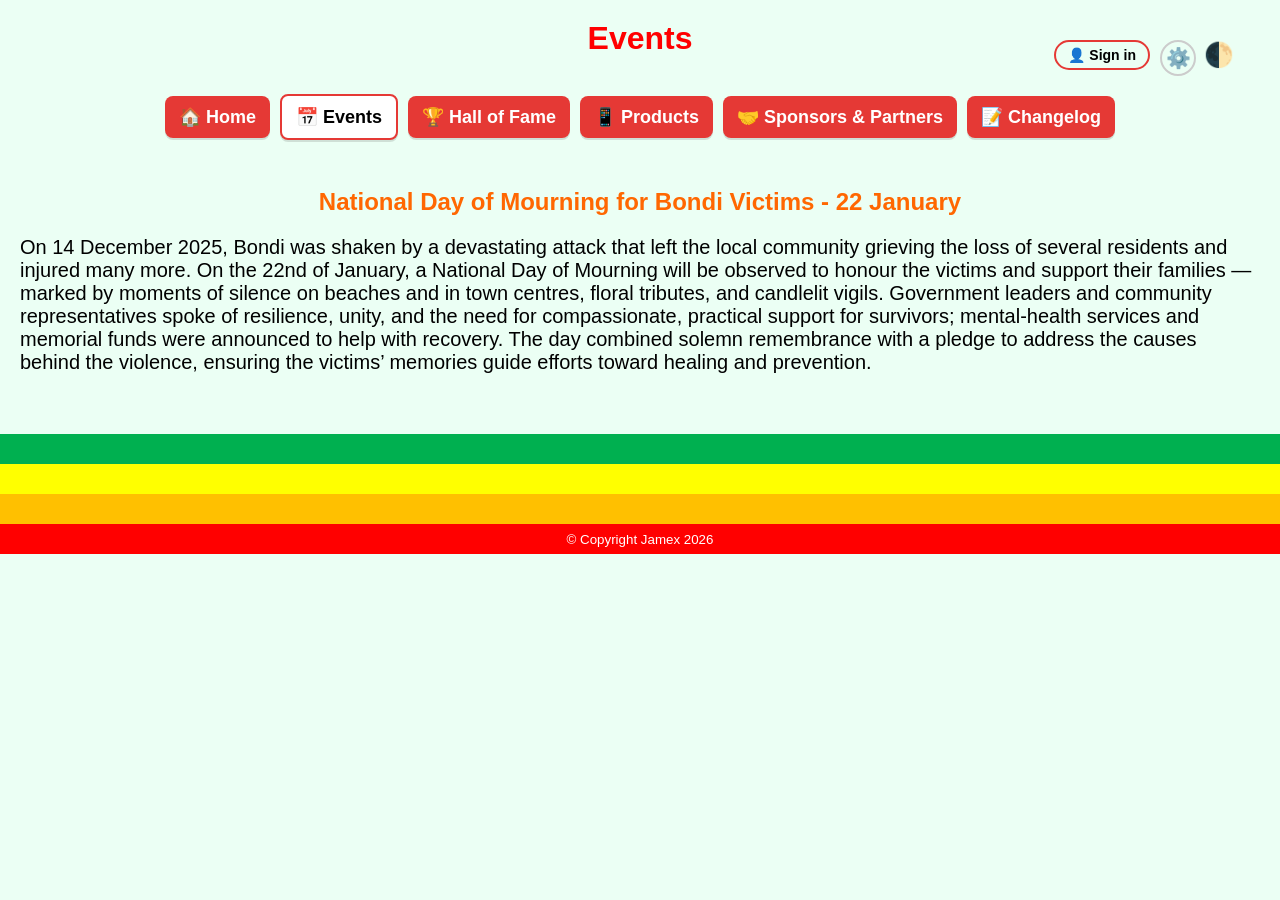
<file: Events.html>
<html>
<head>
    <link rel="stylesheet" href="style.css">
    <link rel="icon" type="image/png" href="assets/favicon.png?">
    <title> Events - Jamex </title>
</head>
<body>
        <header> <h1> Events </h1>
            <button id="theme-toggle" aria-label="Toggle dark mode">🌙</button>
        </header>
    <nav class="navbar">
        <ul>
            <li><a href="index.html">🏠 Home</a></li>
            <li><a href="Events.html">📅 Events</a></li>
            <li><a href="Hall_of_Fame.html">🏆 Hall of Fame</a></li>
            <li><a href="Apps_and_Other_Products.html">📱 Products</a></li>
            <li><a href="Sponsors_and_Partners.html">🤝 Sponsors & Partners</a></li>
            <li><a href="Changelog.html">📝 Changelog</a></li>
        </ul>
    </nav>
        <section> <h2> National Day of Mourning for Bondi Victims - 22 January</h2>
             <p> On 14 December 2025, Bondi was shaken by a devastating attack that left the local community grieving the loss of several residents and injured many more. On the 22nd of January, a National Day of Mourning will be observed to honour the victims and support their families — marked by moments of silence on beaches and in town centres, floral tributes, and candlelit vigils. Government leaders and community representatives spoke of resilience, unity, and the need for compassionate, practical support for survivors; mental‑health services and memorial funds were announced to help with recovery. The day combined solemn remembrance with a pledge to address the causes behind the violence, ensuring the victims’ memories guide efforts toward healing and prevention. </p>
        </section>
     <footer> <small> © Copyright Jamex 2026 </small> </footer>
</body>
<script src="common.js"></script>
</html>
</file>
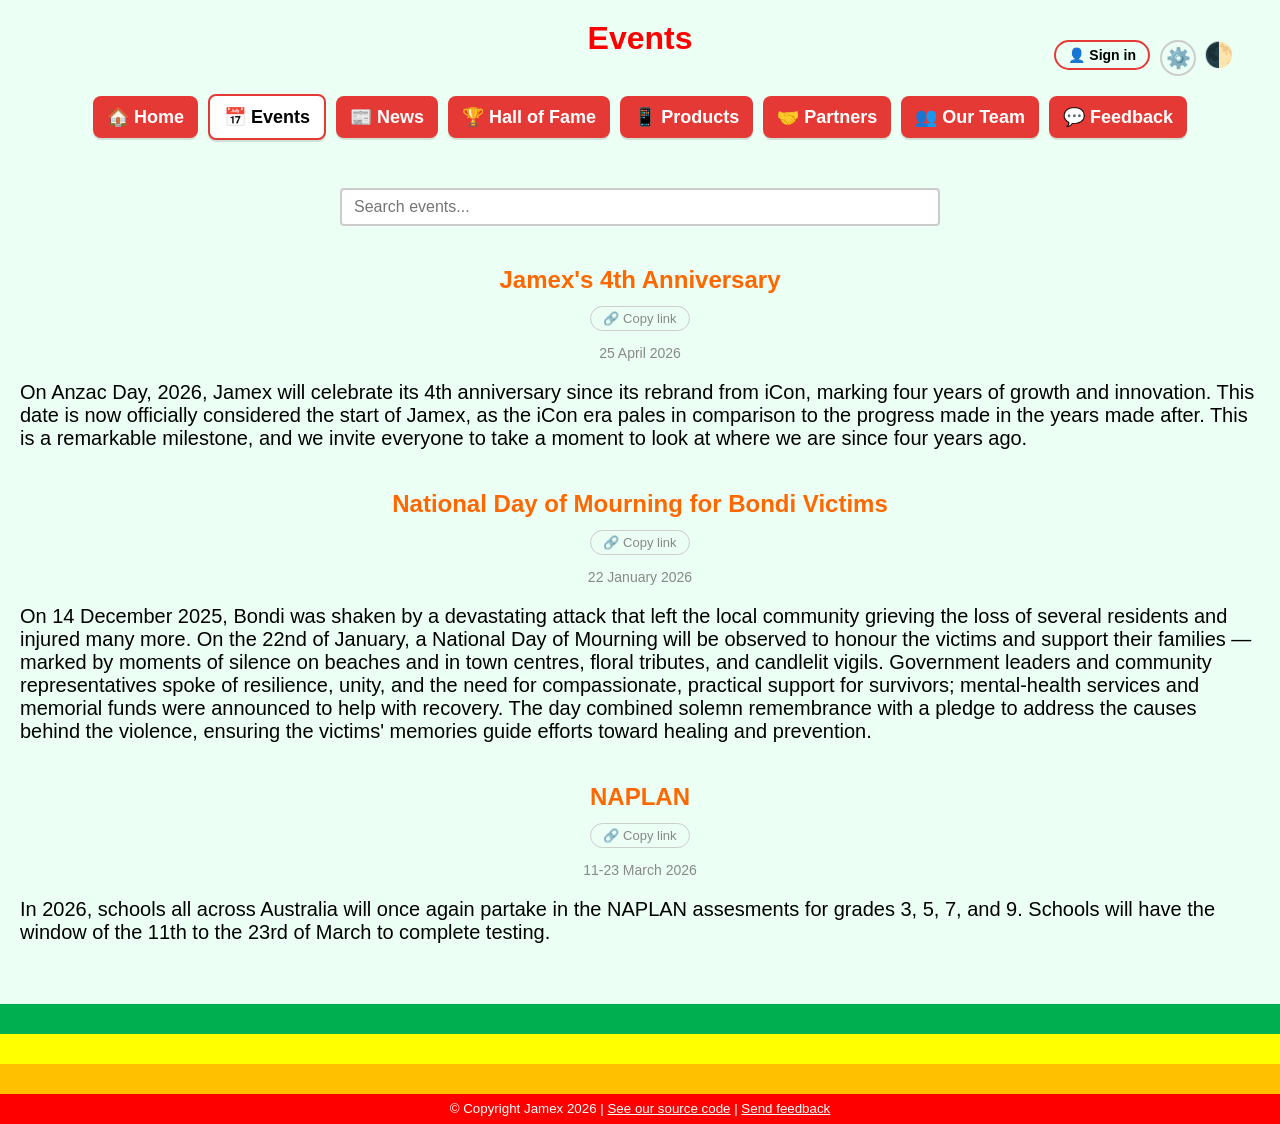
<file: events.html>
<html>
<head>
    <link rel="stylesheet" href="style.css">
    <link rel="icon" type="image/png" href="assets/favicon.png?">
    <title> Events - Jamex </title>
</head>
<body>
        <header> <h1> Events </h1>
            <button id="theme-toggle" aria-label="Toggle dark mode">🌙</button>
        </header>
    <nav class="navbar">
        <ul>
            <li><a href="index.html">🏠 Home</a></li>
            <li><a href="events.html">📅 Events</a></li>
            <li><a href="news.html">📰 News</a></li>
            <li><a href="hall-of-fame.html">🏆 Hall of Fame</a></li>
            <li><a href="products.html">📱 Products</a></li>
            <li><a href="partners.html">🤝 Partners</a></li>
            <li><a href="our-team.html">👥 Our Team</a></li>
            <li><a href="feedback.html">💬 Feedback</a></li>
        </ul>
    </nav>
        <section>
            <!-- search widget -->
            <div class="search-container">
                <input id="events-search" type="text" placeholder="Search events...">
            </div>
        </section>
        <section>
            <article class="event">
                <div class="tags"></div>
                <h2> Jamex's 4th Anniversary </h2>
                <div class="date"> 25 April 2026 </div>
                <p> On Anzac Day, 2026, Jamex will celebrate its 4th anniversary since its rebrand from iCon, marking four years of growth and innovation. This date is now officially considered the start of Jamex, as the iCon era pales in comparison to the progress made in the years made after. This is a remarkable milestone, and we invite everyone to take a moment to look at where we are since four years ago.</p>
            </article>
        </section>
        <section>
            <article class="event">
                <div class="tags"></div>
                <h2> National Day of Mourning for Bondi Victims</h2>
                <div class="date"> 22 January 2026</div>
                <p> On 14 December 2025, Bondi was shaken by a devastating attack that left the local community grieving the loss of several residents and injured many more. On the 22nd of January, a National Day of Mourning will be observed to honour the victims and support their families — marked by moments of silence on beaches and in town centres, floral tributes, and candlelit vigils. Government leaders and community representatives spoke of resilience, unity, and the need for compassionate, practical support for survivors; mental‑health services and memorial funds were announced to help with recovery. The day combined solemn remembrance with a pledge to address the causes behind the violence, ensuring the victims' memories guide efforts toward healing and prevention. </p>
            </article>
        </section>
        <section>
            <article class="event">
                <div class="tags"></div>
                <h2> NAPLAN </h2>
                <div class="date"> 11-23 March 2026</div>
                <p> In 2026, schools all across Australia will once again partake in the NAPLAN assesments for grades 3, 5, 7, and 9. Schools will have the window of the 11th to the 23rd of March to complete testing. </p>
            </article>
        </section>
  <footer> <small> © Copyright Jamex 2026 | <a href="https://github.com/JamexCEO/jamex"> See our source code</a> | <a href="https://jamexwebsite.featurebase.app"> Send feedback</a></small> </footer>
</body>
<script src="common.js"></script>
<script>
    initSearch('events-search', '.event');
</script>
</html>
</file>
<file: style.css>
/* Use border-box to make sizing and padding predictable */
*, *::before, *::after {
	box-sizing: border-box;
}

/* colour variables allow us to switch theme easily */
:root {
    --bg-color: #ebfff4;
    --text-color: black;
}

body[data-light-bg="white"] {
    --bg-color: #ffffff;
}

body[data-light-bg="mint"] {
    --bg-color: #ebfff4;
}

body {
    background-color: var(--bg-color);
    color: var(--text-color);
    margin: 0;
    padding: 20px; /* keep content away from the left edge */
    font-family: Arial, sans-serif;
}

/* dark theme — apply by adding .dark on the <body> */
body.dark {
    --bg-color: #363636;
    --text-color: white;
}

body.dark[data-dark-bg="stone"] {
    --bg-color: #363636;
}

body.dark[data-dark-bg="black"] {
    --bg-color: #000000;
}

/* theme toggle button */
#theme-toggle {
    position: absolute;
    top: 20px;
    right: 20px;
    font-size: 24px;
    border: none;
    background: transparent;
    cursor: pointer;
}

h1 {
	color: #ff0000;
	text-align: center;
	font-family: Verdana, sans-serif;
}

header {
	position: sticky;
	top: 0;
	background-color: var(--bg-color);
	z-index: 100;
}

h2 {
	color: #ff6701;
	text-align: center;
	font-family: Verdana, sans-serif;
}

h2 a {
	color: inherit;
	text-decoration: none;
}

h3 {
	color: #ffc000;
	text-align: center;
	font-family: Verdana, sans-serif;
}

h4 {
	color: #008000;
	text-align: center;
	font-family: Verdana, sans-serif;
}

p {
	font-size: 20px;
}

ol, ul {
	font-size: 18px;
}

.centered-text {
	text-align: center;
}

.button {
	display: inline-flex;
 	align-items: center;
 	gap: 8px;
 	margin: 5px;
 	padding: 6px 10px;
 	background-color: #e53935;
 	border: 2px solid #ffffff;
 	border-radius: 8px;
	transform: scale(1);
	transition: transform 0.15s ease, background-color 0.15s ease;
	box-shadow: 0 2px 0 rgba(0,0,0,0.12);

}
/* Ensure images inside the button sit nicely */
.button img {
 	height: 20px;
 	width: auto;
 	display: block;
}
.button a {
 	color: white;
 	font-size: 16pt;
 	font-family: Verdana, sans-serif;
 	text-decoration: none;
}
/* Preferred: change parent background based on whether the button contains an external link */
.button:has(a[href^="http"]):hover {
	background-color: #ffc000; /* green for external */
	transform: scale(1.05);
}
.button:has(a:not([href^="http"])):hover {
	background-color: orange; /* internal/subpage */
	transform: scale(1.05);
}
/* JS-driven fallback classes for older browsers to avoid text-only highlighting */
.button.hover-external {
	background-color: #ffc000;
	transform: scale(1.05);
}
.button.hover-internal {
	background-color: orange;
	transform: scale(1.05);
}

/* dark mode button styling */
body.dark .button {
	border-color: #000000;
}

.social-row {
	display: flex;
	justify-content: center;
	gap: 20px;
	flex-wrap: wrap;
}

.button.social {
	padding: 14px 18px;
	border-radius: 10px;
	display: inline-flex;
	align-items: center;
	gap: 10px;
	font-size: 30pt;
	cursor: pointer;
	background-color: white;
	border-color: #e53935;
	border-width: 4px;
}

.button.social img {
	height: 64px;
	width: auto;
}

.button.social a {
	display: flex;
	justify-content: center;
	align-items: center;
	width: 100%;
	height: 100%;
}

.button.social:has(a[href^="http"]):hover {
	background-color: #F9D0CF;
	transform: scale(1.05);
}

.logo-container {
	text-align: center;
	padding-top: 20px;	
	width: 100%;
}
.main-logo {
	max-width: 725px;
	width: 100%;
	height: auto;
	display: block;
	margin: 0 auto;
}

.image-container {
	text-align: center;
	margin: 20px auto;
	width: 100%;
	max-width: 100%;
}

.image-container img {
	max-width: 100%;
	height: auto;
	display: inline-block;
}

/* allow an image to sit inline with text */
.image-container.left {
	float: left;
	width: auto;
	margin: 0 20px 20px 0; /* space between image and paragraph */
	text-align: left;
}

.image-container.right {
	float: right;
	width: auto;
	margin: 0 0 20px 20px; /* space between image and paragraph */
	text-align: right;
}

/* clear any floated children so sections expand to contain them */
section {
	overflow: auto;
}

/* table styling - text colour follows theme variable */
table, th, td {
    color: var(--text-color);
}

/* optional borders to make tables readable in both themes */
table {
    border-collapse: collapse;
    width: 100%;
    table-layout: fixed;
}
th, td {
    padding: 4px;
}

body.dark th, body.dark td {
    border-color: #666;
}
.video-container {
	text-align: center;
	margin: 20px 0;
}
/* Navigation bar styles */
.navbar {
	background: transparent;
	padding: 8px 0;
}
.navbar ul {
	display: flex;
	gap: 10px;
	justify-content: center;
	align-items: center;
	padding: 0;
	margin: 8px 0 20px 0;
	flex-wrap: wrap;
}
.navbar li {
	list-style: none;
}
.navbar a {
	display: inline-block;
	background: #e53935;
	color: #fff;
	padding: 10px 14px;
	border-radius: 8px;
	text-decoration: none;
	font-weight: 600;
	box-shadow: 0 2px 0 rgba(0,0,0,0.12);
}
.navbar a:hover {
	background: orange;
    cursor: pointer;
	transform: scale(1.05);
	transition: 0.15s;
}

/* highlight current page */
.navbar a.active {
    background: white;
    color: black;
 	border: 2px solid #e53935;
}
.navbar a.active:hover {
    background: white;
    color: black;
 	border: 2px solid #e53935;
    transform: scale(1.05);
    transition: 0.15s;
}

@media (max-width: 520px) {
	.navbar a {
		padding: 8px 10px;
		font-size: 14px;
	}
}

/* search bar styling – generic framework for any page */
.search-container {
    display: flex;
    align-items: center;
    gap: 8px;
    margin: 20px auto;
    width: 100%;
    max-width: 600px;
}
.search-container input {
    flex: 1;
    min-width: 0;
    padding: 8px 12px;
    font-size: 16px;
    border: 2px solid #ccc;
    border-radius: 4px;
    transition: border-color 0.15s ease;
}

.search-container input:focus {
    outline: none;
    border-color: red;
}

.search-container select {
    padding: 8px 10px;
    font-size: 16px;
    border: 2px solid #ccc;
    border-radius: 4px;
    background-color: white;
    color: black;
    cursor: pointer;
    transition: border-color 0.15s ease;
    flex-shrink: 0;
}

.search-container select:focus {
    outline: none;
    border-color: red;
}

body.dark .search-container input {
    background-color: white;
    color: black;
    border-color: #ccc;
}

body.dark .search-container input:focus {
    border-color: red;
}

body.dark .search-container select {
    background-color: white;
    color: black;
    border-color: #ccc;
}

body.dark .search-container select:focus {
    border-color: red;
}

/* highlighting for search results */
mark {
    background-color: #ffff00;
    padding: 2px;
    border-radius: 2px;
}

body.dark mark {
    background-color: #ffaa00;
    color: #000;
}

/* no results message */
.no-results {
    text-align: center;
    padding: 20px;
    color: #999;
    font-size: 16px;
}

.small-text {
	text-align: center;
	color: #999;
	font-size: 8px;
}
body.dark .no-results {
    color: #aaa;
}

/* tags are for search only; hide visually but keep in DOM */
.tags {
    display: none;
}

.youtube-box {
  background-color: #f9f9f9; /* Light grey background to make the red pop */
  padding: 15px;
  border-radius: 10px;
  display: inline-block; /* Keeps the box tight around the button */
  margin: 20px 0;
  border: 1px solid #ddd;
}

/* If you are in Dark Mode, use this instead: */
.dark-mode .youtube-box {
  background-color: #222;
  border: 1px solid #444;
} 

/* Style the box */
.collapse {
  background-color: #EBFFF4;
  color: #ff0000;
  border-radius: 8px;
  margin-bottom: 10px;
  overflow: hidden;
  font-size: 24px;
  border: 1px solid red;
}

/* Style the clickable heading */
.collapse summary {
  padding: 15px;
  cursor: pointer;
  font-weight: bold;
  list-style: none; /* Removes the default arrow in some browsers */
  background-color: white;
}

/* Change color on hover */
.collapse summary:hover {
  background-color: #D5FFE8;
}

/* Style the hidden content */
.collapse .content {
  padding: 15px;
  border-top: 1px solid #ff0000;
  line-height: 1.6;
  color: black;
  font-size: 20px;
}

/* Dark Mode Version */
.dark .collapse {
  background-color: #363636; /* Deep charcoal */
  color: red;          /* Brighter red for better contrast on dark */
  border: 1px solid red;
}

.dark .collapse summary {
  background-color: black;
}

.dark .collapse summary:hover {
  background-color: #262626; /* Slightly lighter on hover */
}

.dark .collapse .content {
  border-top: 1px solid red;
  color: #e0e0e0;           /* Off-white for easy reading */
  background-color: #363636;
}

footer {
	margin: 40px -20px -20px;
}

.footer-stripe {
	width: 100%;
	min-height: 30px;
	padding: 0 20px;
	text-align: center;
	font-family: Verdana, sans-serif;
	display: flex;
	align-items: center;
	justify-content: center;
}

.footer-stripe p,
.footer-stripe small,
.footer-stripe span {
	margin: 0;
	display: block;
}

.footer-stripe a {
	color: inherit;
}

.footer-stripe-red {
	background-color: #f00;
	color: white;
}

.footer-stripe-orange {
	background-color: #ffc000;
	color: black;
}

.footer-stripe-yellow {
	background-color: #ff0;
	color: black;
}

.footer-stripe-green {
	background-color: #00b050;
	color: white;
}

/* ── News page: date and tag styles ── */

/* Row that holds date + tags on one line, centered */
.news-meta {
    display: flex;
    align-items: center;
    justify-content: center;
    flex-wrap: wrap;
    gap: 8px;
    margin: -6px 0 14px 0;
}

/* Publication date — muted, small */
.date {
    font-size: 14px;
    color: #888;
    text-align: center;
}

body.dark .date {
    color: #aaa;
}

/* Tag bubble row */
.visible-tags {
    display: flex;
    flex-wrap: wrap;
    gap: 6px;
}

.visible-tags .tag,
.tag {
    display: inline-block;
    background-color: #e53935;
    color: #fff;
    font-size: 13px;
    font-weight: 600;
    padding: 3px 10px;
    border-radius: 999px;
    font-family: Arial, sans-serif;
    letter-spacing: 0.02em;
}


/* ── Article anchor / copy-link button ── */
.article-link-btn {
    display: block;
    margin: -8px auto 14px auto;
    padding: 4px 12px;
    font-size: 13px;
    font-family: Arial, sans-serif;
    color: #888;
    background: transparent;
    border: 1px solid #ccc;
    border-radius: 999px;
    cursor: pointer;
    transition: color 0.15s, border-color 0.15s, background 0.15s;
    text-align: center;
}

.article-link-btn:hover {
    color: #e53935;
    border-color: #e53935;
    background: rgba(229, 57, 53, 0.06);
}

.article-link-btn--copied {
    color: #2e7d32 !important;
    border-color: #2e7d32 !important;
    background: rgba(46, 125, 50, 0.08) !important;
}

body.dark .article-link-btn {
    color: #aaa;
    border-color: #555;
}

body.dark .article-link-btn:hover {
    color: #ff6b6b;
    border-color: #ff6b6b;
    background: rgba(255, 107, 107, 0.08);
}

body.dark .article-link-btn--copied {
    color: #66bb6a !important;
    border-color: #66bb6a !important;
    background: rgba(102, 187, 106, 0.1) !important;
}
/* =========================================================================
   Jamex Account button (injected into header by common.js)
   Sits to the left of the theme toggle.
   ========================================================================= */

#account-btn {
    position: absolute;
    top: 20px;
    right: 110px; /* leave room for settings and theme toggle buttons */
    font-size: 14px;
    font-family: Arial, sans-serif;
    font-weight: 600;
    padding: 5px 12px;
    border: 2px solid #e53935;
    border-radius: 999px;
    background: transparent;
    color: var(--text-color);
    cursor: pointer;
    white-space: nowrap;
    transition: background 0.15s, color 0.15s, border-color 0.15s;
    max-width: 160px;
    overflow: hidden;
    text-overflow: ellipsis;
}

#account-btn:hover {
    background: #e53935;
    color: #fff;
}

#account-btn.account-btn--signed-in {
    border-color: #2e7d32;
    color: #2e7d32;
}

#account-btn.account-btn--signed-in:hover {
    background: #2e7d32;
    color: #fff;
}

body.dark #account-btn {
    color: var(--text-color);
}

body.dark #account-btn.account-btn--signed-in {
    color: #66bb6a;
    border-color: #66bb6a;
}

body.dark #account-btn.account-btn--signed-in:hover {
    background: #66bb6a;
    color: #000;
}

#settings-btn {
    position: absolute;
    top: 20px;
    right: 64px;
    width: 36px;
    height: 36px;
    padding: 0;
    border: 2px solid #ccc;
    border-radius: 999px;
    background: transparent;
    color: var(--text-color);
    font-size: 20px;
    line-height: 1;
    cursor: pointer;
    transition: border-color 0.15s, background 0.15s, transform 0.15s;
}

#settings-btn:hover {
    border-color: #999;
    background: rgba(128, 128, 128, 0.14);
    transform: rotate(20deg);
}

body.dark #settings-btn:hover {
    background: rgba(255, 255, 255, 0.12);
}

/* =========================================================================
   Jamex Account modal
   ========================================================================= */

.jx-modal-overlay {
    position: fixed;
    inset: 0;
    background: rgba(0, 0, 0, 0.5);
    z-index: 1000;
    display: flex;
    align-items: center;
    justify-content: center;
    animation: jx-fade-in 0.15s ease;
    will-change: opacity;
    backface-visibility: hidden;
}

.jx-modal-overlay.jx-modal-closing {
    animation: jx-fade-out 0.2s ease forwards;
    pointer-events: none;
}

@keyframes jx-fade-in {
    from { opacity: 0; }
    to   { opacity: 1; }
}
@keyframes jx-fade-out {
    from { opacity: 1; }
    to   { opacity: 0; }
}

.jx-modal-box {
    background: var(--bg-color);
    color: var(--text-color);
    border: 2px solid #e53935;
    border-radius: 12px;
    padding: 28px 32px;
    width: 100%;
    max-width: 380px;
    box-shadow: 0 8px 32px rgba(0, 0, 0, 0.25);
    animation: jx-slide-in 0.15s ease;
    will-change: transform, opacity;
    transform: translateZ(0);
    backface-visibility: hidden;
}

.jx-modal-box--settings {
    max-width: 520px;
    max-height: min(86vh, 760px);
    overflow-y: auto;
}

.jx-settings-overlay {
    background: var(--bg-color);
    align-items: stretch;
    justify-content: stretch;
    padding: 0;
}

.jx-settings-page {
    width: 100%;
    min-height: 100vh;
    padding: 28px 32px 36px;
    background: var(--bg-color);
    color: var(--text-color);
    overflow-y: auto;
}

.jx-settings-topbar {
    display: flex;
    align-items: flex-start;
    justify-content: space-between;
    gap: 18px;
    margin-bottom: 28px;
}

.jx-settings-topbar-main {
    display: grid;
    gap: 12px;
    min-width: 0;
    flex: 1 1 auto;
}

.jx-settings-back {
    flex: 0 0 auto;
    justify-self: start;
}

.jx-settings-dirty-actions {
    display: grid;
    gap: 8px;
    justify-items: start;
}

.jx-settings-theme-toggle {
    flex: 0 0 auto;
    padding: 0;
    border: none;
    background: transparent;
    color: var(--text-color);
    font-size: 24px;
    line-height: 1;
    cursor: pointer;
    transition: transform 0.15s ease;
}

.jx-settings-theme-toggle:hover {
    transform: scale(1.08);
}

.jx-settings-hero {
    flex: 1 1 auto;
}

.jx-settings-hero .jx-modal-title,
.jx-settings-hero .jx-modal-sub {
    text-align: left;
}

.jx-settings-hero .jx-modal-title {
    margin-bottom: 8px;
}

.jx-settings-layout {
    display: grid;
    grid-template-columns: 220px minmax(0, 1fr);
    gap: 22px;
    align-items: start;
}

.jx-settings-sidebar {
    position: sticky;
    top: 20px;
    display: grid;
    gap: 10px;
    padding: 16px;
    border: 1px solid rgba(128, 128, 128, 0.24);
    border-radius: 14px;
    background: rgba(255, 255, 255, 0.18);
}

body.dark .jx-settings-sidebar {
    background: rgba(255, 255, 255, 0.04);
}

.jx-settings-tab {
    width: 100%;
    padding: 12px 14px;
    border: 2px solid rgba(128, 128, 128, 0.28);
    border-radius: 10px;
    background: transparent;
    color: var(--text-color);
    font-size: 15px;
    font-weight: 600;
    text-align: left;
    cursor: pointer;
    transition: border-color 0.15s, background 0.15s, transform 0.15s;
}

.jx-settings-tab:hover {
    border-color: #ff6701;
    background: rgba(255, 103, 1, 0.08);
    transform: translateX(3px);
}

.jx-settings-tab--active {
    border-color: #e53935;
    background: rgba(229, 57, 53, 0.1);
}

.jx-settings-content {
    min-width: 0;
}

.jx-settings-panel[hidden] {
    display: none;
}

.jx-settings-panel {
    padding: 20px;
    border: 1px solid rgba(128, 128, 128, 0.24);
    border-radius: 16px;
    background: rgba(255, 255, 255, 0.16);
}

body.dark .jx-settings-panel {
    background: rgba(255, 255, 255, 0.03);
}

@keyframes jx-slide-in {
    from { transform: translateY(-16px); opacity: 0; }
    to   { transform: translateY(0);     opacity: 1; }
}

.jx-modal-title {
    color: #e53935 !important;
    margin: 0 0 12px 0;
    font-size: 20px;
    text-align: center;
}

.jx-modal-greeting,
.jx-modal-sub {
    font-size: 16px;
    text-align: center;
    margin: 0 0 16px 0;
}

.jx-modal-input {
    display: block;
    width: 100%;
    padding: 9px 12px;
    font-size: 15px;
    border: 2px solid #ccc;
    border-radius: 6px;
    margin-bottom: 6px;
    background: white;
    color: black;
    transition: border-color 0.15s;
}

.jx-modal-input:focus {
    outline: none;
    border-color: #e53935;
}

.jx-password-field {
    display: flex;
    align-items: stretch;
    gap: 8px;
}

.jx-password-field .jx-modal-input {
    margin-bottom: 0;
}

.jx-password-toggle {
    flex: 0 0 auto;
    min-width: 62px;
    padding: 0 12px;
    border: 2px solid #ccc;
    border-radius: 6px;
    background: transparent;
    color: var(--text-color);
    font-size: 13px;
    font-weight: 600;
    cursor: pointer;
    transition: border-color 0.15s, background 0.15s, color 0.15s;
}

.jx-password-toggle:hover {
    border-color: #999;
    background: rgba(0,0,0,0.05);
}

.jx-modal-hint {
    font-size: 12px;
    color: #888;
    margin: 0 0 8px 0;
}

.jx-modal-hint--center {
    text-align: center;
    margin-top: 10px;
}

.jx-modal-readout {
    font-size: 14px;
    margin: 0 0 8px 0;
    padding: 10px 12px;
    border-radius: 8px;
    background: rgba(255, 103, 1, 0.08);
    word-break: break-word;
}

.jx-modal-error {
    font-size: 13px;
    color: #e53935;
    margin: 0 0 8px 0;
}

.jx-modal-success {
    font-size: 13px;
    color: #2e7d32;
    margin: 0 0 8px 0;
}

.jx-modal-link-btn {
    margin: 4px auto 0 auto;
    padding: 0;
    border: none;
    background: transparent;
    color: #e53935;
    font-size: 13px;
    font-weight: 600;
    cursor: pointer;
    display: block;
}

.jx-modal-link-btn:hover {
    text-decoration: underline;
}

.jx-forgot-panel {
    margin-top: 12px;
    padding: 12px;
    border: 1px solid rgba(229, 57, 53, 0.25);
    border-radius: 8px;
    background: rgba(229, 57, 53, 0.04);
}

.jx-modal-actions {
    display: flex;
    gap: 10px;
    justify-content: center;
    margin-top: 18px;
}

.jx-modal-actions--wrap {
    flex-wrap: wrap;
}

.jx-settings-section {
    margin-top: 18px;
    padding-top: 18px;
    border-top: 1px solid rgba(128, 128, 128, 0.24);
}

.jx-settings-section:first-of-type {
    margin-top: 0;
    padding-top: 0;
    border-top: none;
}

.jx-settings-heading {
    margin: 0 0 10px 0;
    color: #ff6701;
    font-size: 18px;
    text-align: left;
}

.jx-settings-card {
    margin-bottom: 14px;
    padding: 14px;
    border: 1px solid rgba(128, 128, 128, 0.25);
    border-radius: 10px;
    background: rgba(255, 255, 255, 0.18);
}

body.dark .jx-settings-card {
    background: rgba(255, 255, 255, 0.04);
}

.jx-settings-card-title {
    margin: 0 0 10px 0;
    font-size: 16px;
    color: var(--text-color);
    text-align: left;
}

.jx-settings-radio-group {
    display: grid;
    gap: 8px;
    margin-top: 10px;
}

.jx-settings-radio {
    display: flex;
    align-items: flex-start;
    gap: 10px;
    padding: 10px 12px;
    border: 1px solid rgba(128, 128, 128, 0.3);
    border-radius: 8px;
    cursor: pointer;
    background: rgba(255, 255, 255, 0.18);
}

body.dark .jx-settings-radio {
    background: rgba(255, 255, 255, 0.04);
}

.jx-settings-radio input {
    margin-top: 3px;
}

.jx-settings-radio strong,
.jx-settings-radio span {
    display: block;
}

.jx-settings-radio span {
    font-size: 12px;
    color: #777;
}

body.dark .jx-settings-radio span {
    color: #bbb;
}

.jx-settings-choice-grid {
    display: grid;
    gap: 10px;
    margin-top: 10px;
}

.jx-settings-swatch-option {
    display: grid;
    grid-template-columns: auto 44px minmax(0, 1fr);
    align-items: center;
    gap: 12px;
    padding: 12px 14px;
    border: 1px solid rgba(128, 128, 128, 0.3);
    border-radius: 10px;
    cursor: pointer;
    background: rgba(255, 255, 255, 0.18);
}

body.dark .jx-settings-swatch-option {
    background: rgba(255, 255, 255, 0.04);
}

.jx-settings-swatch-option input {
    margin: 0;
}

.jx-settings-swatch-option strong,
.jx-settings-swatch-option span {
    display: block;
}

.jx-settings-swatch-option span {
    font-size: 12px;
    color: #777;
}

body.dark .jx-settings-swatch-option span {
    color: #bbb;
}

.jx-settings-swatch {
    display: inline-block;
    width: 44px;
    height: 24px;
    border: 2px solid #ccc;
    border-radius: 6px;
    box-shadow: inset 0 0 0 1px rgba(255, 255, 255, 0.14);
}

.jx-settings-automation-list {
    display: grid;
    gap: 10px;
}

.jx-settings-automation-row {
    display: grid;
    grid-template-columns: auto minmax(150px, 1fr) auto minmax(140px, 160px) auto;
    gap: 10px;
    align-items: center;
    padding: 12px 14px;
    border: 1px solid rgba(128, 128, 128, 0.3);
    border-radius: 10px;
    background: rgba(255, 255, 255, 0.18);
}

body.dark .jx-settings-automation-row {
    background: rgba(255, 255, 255, 0.04);
}

.jx-settings-automation-copy {
    font-size: 14px;
    font-weight: 600;
}

.jx-settings-automation-select {
    width: 100%;
    padding: 9px 12px;
    border: 2px solid #ccc;
    border-radius: 8px;
    background: white;
    color: black;
    font-size: 14px;
}

.jx-settings-automation-remove {
    padding-left: 14px;
    padding-right: 14px;
}

@media (max-width: 640px) {
    header {
        padding-top: 58px;
    }

    #theme-toggle,
    #settings-btn,
    #account-btn {
        top: 12px;
    }

    #theme-toggle {
        right: 12px;
    }

    #settings-btn {
        right: 54px;
    }

    #account-btn {
        right: 100px;
        max-width: calc(100vw - 116px);
        font-size: 13px;
        padding: 5px 10px;
    }

    .jx-settings-page {
        padding: 18px 14px 24px;
    }

    .jx-settings-topbar {
        align-items: flex-start;
        gap: 12px;
        margin-bottom: 18px;
    }

    .jx-settings-topbar-main {
        width: 100%;
    }

    .jx-settings-layout {
        grid-template-columns: 1fr;
    }

    .jx-settings-sidebar {
        position: static;
        grid-template-columns: repeat(2, minmax(0, 1fr));
        padding: 10px;
    }

    .jx-modal-actions {
        flex-wrap: wrap;
    }

    .jx-settings-panel {
        padding: 16px;
    }

    .jx-settings-swatch-option {
        grid-template-columns: auto 36px minmax(0, 1fr);
        gap: 10px;
        padding: 10px 12px;
    }

    .jx-settings-swatch {
        width: 36px;
        height: 22px;
    }

    .jx-settings-automation-row {
        grid-template-columns: 1fr;
        align-items: stretch;
    }

    .jx-settings-automation-remove {
        justify-self: start;
    }
}

/* Shared button styles for modal buttons */
.jx-btn {
    padding: 8px 20px;
    font-size: 14px;
    font-family: Arial, sans-serif;
    font-weight: 600;
    border-radius: 6px;
    border: 2px solid transparent;
    cursor: pointer;
    transition: background 0.15s, transform 0.1s;
}

.jx-btn:hover {
    transform: scale(1.04);
}

.jx-btn--primary {
    background: #e53935;
    color: #fff;
    border-color: #e53935;
}

.jx-btn--primary:hover {
    background: #c62828;
    border-color: #c62828;
}

.jx-btn--secondary {
    background: transparent;
    color: var(--text-color);
    border-color: #ccc;
}

.jx-btn--secondary:hover {
    border-color: #999;
    background: rgba(0,0,0,0.05);
}

.jx-btn--danger {
    background: transparent;
    color: #e53935;
    border-color: #e53935;
}

.jx-btn--danger:hover {
    background: #e53935;
    color: #fff;
}

/* =========================================================================
   Likes & Comments interaction bar
   ========================================================================= */

.jx-interaction-bar {
    display: flex;
    align-items: center;
    gap: 12px;
    padding: 10px 0 2px 0;
    border-top: 1px solid rgba(128,128,128,0.2);
    margin-top: 16px;
}

/* Like button */
.jx-like-btn {
    display: inline-flex;
    align-items: center;
    gap: 5px;
    padding: 5px 14px;
    font-size: 14px;
    font-family: Arial, sans-serif;
    font-weight: 600;
    border: 2px solid #ccc;
    border-radius: 999px;
    background: transparent;
    color: var(--text-color);
    cursor: pointer;
    transition: border-color 0.15s, background 0.15s, color 0.15s, transform 0.1s;
}

.jx-like-btn:hover {
    border-color: #e53935;
    color: #e53935;
    transform: scale(1.05);
}

.jx-like-btn--active {
    background: #ffeaea;
    border-color: #e53935;
    color: #e53935;
}

body.dark .jx-like-btn--active {
    background: rgba(229, 57, 53, 0.15);
}

.jx-like-icon {
    font-size: 15px;
}

.jx-like-count {
    font-size: 13px;
}

/* Comment toggle button */
.jx-comment-toggle-btn {
    display: inline-flex;
    align-items: center;
    gap: 5px;
    padding: 5px 14px;
    font-size: 14px;
    font-family: Arial, sans-serif;
    font-weight: 600;
    border: 2px solid #ccc;
    border-radius: 999px;
    background: transparent;
    color: var(--text-color);
    cursor: pointer;
    transition: border-color 0.15s, color 0.15s, transform 0.1s;
}

.jx-comment-toggle-btn:hover {
    border-color: #ff6701;
    color: #ff6701;
    transform: scale(1.05);
}

/* =========================================================================
   Comments section
   ========================================================================= */

.jx-comments-section {
    margin-top: 10px;
    border-top: 1px solid rgba(128,128,128,0.15);
    padding-top: 14px;
}

.jx-comment-list {
    margin-bottom: 14px;
}

.jx-no-comments {
    font-size: 14px;
    color: #888;
    text-align: center;
    margin: 4px 0 10px 0;
}

body.dark .jx-no-comments {
    color: #aaa;
}

.jx-comment-item {
    padding: 10px 12px;
    background: rgba(128,128,128,0.07);
    border-radius: 8px;
    margin-bottom: 8px;
    position: relative;
}

body.dark .jx-comment-item {
    background: rgba(255,255,255,0.06);
}

.jx-comment-meta {
    display: flex;
    align-items: baseline;
    gap: 8px;
    margin-bottom: 4px;
}

.jx-comment-username {
    font-weight: 700;
    font-size: 14px;
    color: #e53935;
}

.jx-comment-time {
    font-size: 12px;
    color: #888;
}

body.dark .jx-comment-time {
    color: #aaa;
}

.jx-comment-text {
    font-size: 15px !important;
    margin: 0;
    line-height: 1.5;
    white-space: pre-wrap;
    word-break: break-word;
}

.jx-comment-delete {
    position: absolute;
    top: 8px;
    right: 10px;
    font-size: 12px;
    padding: 2px 8px;
    border: 1px solid #ccc;
    border-radius: 4px;
    background: transparent;
    color: #888;
    cursor: pointer;
    transition: color 0.15s, border-color 0.15s, background 0.15s;
}

.jx-comment-delete:hover {
    color: #e53935;
    border-color: #e53935;
    background: rgba(229, 57, 53, 0.07);
}

/* Comment form */
.jx-comment-form {
    display: flex;
    flex-direction: column;
    gap: 8px;
}

.jx-comment-signin-prompt {
    font-size: 14px;
    color: #888;
    text-align: center;
    margin: 0;
}

body.dark .jx-comment-signin-prompt {
    color: #aaa;
}

.jx-comment-signin-prompt a {
    color: #e53935;
    text-decoration: none;
    font-weight: 600;
}

.jx-comment-signin-prompt a:hover {
    text-decoration: underline;
}

.jx-comment-input {
    width: 100%;
    padding: 9px 12px;
    font-size: 14px;
    font-family: Arial, sans-serif;
    border: 2px solid #ccc;
    border-radius: 6px;
    background: white;
    color: black;
    resize: vertical;
    transition: border-color 0.15s;
}

.jx-comment-input:focus {
    outline: none;
    border-color: #e53935;
}

.jx-comment-submit {
    align-self: flex-end;
}

/* Label for modal form fields */
.jx-modal-label {
    display: block;
    font-size: 13px;
    font-weight: 700;
    color: var(--text-color);
    margin: 12px 0 4px 0;
    letter-spacing: 0.03em;
    text-transform: uppercase;
}

/* =========================================================================
   Games page
   ========================================================================= */

.games-hero {
    padding: 12px 0 10px;
    position: relative;
    isolation: isolate;
}

.games-hero::before {
    content: '';
    position: absolute;
    inset: 0;
    border-radius: 28px;
    background:
        radial-gradient(circle at top left, rgba(255, 103, 1, 0.16), transparent 32%),
        radial-gradient(circle at top right, rgba(0, 176, 80, 0.14), transparent 28%),
        linear-gradient(180deg, rgba(255,255,255,0.35), rgba(255,255,255,0));
    z-index: -1;
}

.games-hero-copy {
    max-width: 860px;
    margin: 0 auto;
}

.games-launcher {
    display: grid;
    grid-template-columns: repeat(auto-fit, minmax(220px, 1fr));
    gap: 18px;
    margin: 24px auto 36px;
    max-width: 1200px;
}

.game-card,
.game-panel {
    background: rgba(255, 255, 255, 0.82);
    border: 2px solid rgba(229, 57, 53, 0.15);
    border-radius: 20px;
    box-shadow: 0 18px 36px rgba(31, 41, 55, 0.08);
    opacity: 0;
    transform: translateY(26px) scale(0.98);
    transition:
        opacity 0.55s ease,
        transform 0.55s ease,
        box-shadow 0.25s ease,
        border-color 0.25s ease;
    transition-delay: var(--arcade-delay, 0ms);
}

body.dark .game-card,
body.dark .game-panel {
    background: rgba(25, 25, 25, 0.92);
    border-color: rgba(255, 255, 255, 0.08);
    box-shadow: 0 18px 36px rgba(0, 0, 0, 0.26);
}

.game-card {
    padding: 20px;
    text-align: center;
    position: relative;
    overflow: hidden;
}

.arcade-in-view {
    opacity: 1;
    transform: translateY(0) scale(1);
}

.game-card::before {
    content: '';
    position: absolute;
    inset: -120% auto auto -40%;
    width: 42%;
    height: 300%;
    background: linear-gradient(90deg, transparent, rgba(255,255,255,0.45), transparent);
    transform: rotate(18deg);
    transition: transform 0.8s ease;
    pointer-events: none;
}

.game-card h3,
.game-panel h2 {
    margin-top: 0;
}

.game-card p,
.game-panel p,
.score-panel,
.game-status,
.game-substatus {
    font-size: 16px;
}

.game-card-media {
    width: 92px;
    height: 92px;
    margin: 0 auto 12px;
    display: grid;
    place-items: center;
    border-radius: 22px;
    background: linear-gradient(135deg, rgba(229, 57, 53, 0.1), rgba(255, 192, 0, 0.18));
    transition: transform 0.25s ease, box-shadow 0.25s ease;
}

.game-card-media img {
    width: 78px;
    height: 78px;
    transition: transform 0.3s ease;
}

.game-jump-btn {
    display: inline-block;
    margin-top: 8px;
    padding: 10px 16px;
    border-radius: 999px;
    background: #e53935;
    color: #fff;
    text-decoration: none;
    font-weight: 700;
    transition: transform 0.2s ease, background 0.2s ease, box-shadow 0.2s ease;
}

.game-jump-btn:hover {
    background: #ff6701;
    transform: translateY(-2px);
    box-shadow: 0 10px 18px rgba(229, 57, 53, 0.22);
}

.game-card:hover {
    transform: translateY(-8px) scale(1.01);
    box-shadow: 0 24px 42px rgba(31, 41, 55, 0.14);
}

.game-card:hover::before {
    transform: translateX(280%) rotate(18deg);
}

.game-card:hover .game-card-media {
    transform: translateY(-4px) scale(1.03);
    box-shadow: 0 14px 26px rgba(255, 103, 1, 0.18);
}

.game-card:hover .game-card-media img {
    transform: scale(1.08) rotate(4deg);
}

.game-panel {
    max-width: 1200px;
    margin: 0 auto 28px;
    padding: 24px;
}

.game-panel-active {
    border-color: rgba(255, 103, 1, 0.45);
    box-shadow: 0 20px 38px rgba(255, 103, 1, 0.16);
    animation: active-panel-glow 2.4s ease-in-out infinite;
}

.game-panel-header {
    display: flex;
    justify-content: space-between;
    gap: 18px;
    align-items: flex-start;
    margin-bottom: 18px;
}

.score-panel {
    min-width: 220px;
    padding: 14px 16px;
    border-radius: 16px;
    background: rgba(229, 57, 53, 0.08);
    border: 1px solid rgba(229, 57, 53, 0.15);
    backdrop-filter: blur(8px);
}

body.dark .score-panel {
    background: rgba(255, 255, 255, 0.05);
    border-color: rgba(255, 255, 255, 0.08);
}

.save-hint {
    margin-top: 10px;
    color: #666;
}

[data-current-score],
[data-best-score] {
    display: inline-block;
    min-width: 22px;
}

.score-pop {
    animation: score-pop 0.28s ease;
}

body.dark .save-hint {
    color: #bbb;
}

.game-stage {
    display: flex;
    gap: 24px;
    align-items: flex-start;
    flex-wrap: wrap;
}

.playfield-shell {
    position: relative;
    display: inline-block;
    border-radius: 18px;
    overflow: hidden;
}

#minesweeper-shell {
    width: min(100%, 420px);
    display: block;
}

.pause-overlay {
    position: absolute;
    inset: 0;
    display: flex;
    align-items: center;
    justify-content: center;
    background: rgba(15, 23, 42, 0.58);
    backdrop-filter: blur(3px) grayscale(0.25);
    color: #fff;
    font-size: clamp(28px, 5vw, 48px);
    font-weight: 800;
    letter-spacing: 0.08em;
    text-transform: uppercase;
    opacity: 0;
    pointer-events: none;
    transition: opacity 0.2s ease;
    text-shadow: 0 4px 18px rgba(0, 0, 0, 0.45);
}

.playfield-shell.paused .pause-overlay {
    opacity: 1;
}

.playfield-shell.paused canvas,
.playfield-shell.paused .minesweeper-board {
    filter: grayscale(0.65) brightness(0.72);
}

.game-side-tools {
    display: flex;
    flex-direction: column;
    gap: 12px;
    min-width: 220px;
    flex: 1;
}

.game-status {
    margin: 0;
    font-weight: 600;
}

.game-substatus {
    margin: 0;
}

#snake-canvas,
#tetris-canvas {
    background: #0f172a;
    border-radius: 18px;
    border: 4px solid rgba(255, 255, 255, 0.16);
    max-width: 100%;
    height: auto;
    box-shadow: inset 0 0 0 1px rgba(255,255,255,0.05), 0 18px 30px rgba(15, 23, 42, 0.22);
}

.tetris-lock-impact {
    animation: tetris-lock-impact 0.16s ease;
}

.tetris-line-clear {
    animation: tetris-line-clear 0.28s ease;
}

.minesweeper-stage {
    align-items: stretch;
}

.minesweeper-board {
    display: grid;
    gap: 4px;
    width: min(100%, 420px);
    background: #94a3b8;
    padding: 8px;
    border-radius: 16px;
}

.mine-cell {
    aspect-ratio: 1;
    border: none;
    border-radius: 10px;
    background: #e2e8f0;
    font-size: 18px;
    font-weight: 700;
    color: #1e293b;
    cursor: pointer;
    transition: transform 0.12s ease, background 0.18s ease, box-shadow 0.18s ease;
}

.mine-cell:hover {
    background: #cbd5e1;
    transform: translateY(-1px);
}

.mine-cell-revealed {
    background: #f8fafc;
    animation: mine-reveal 0.18s ease;
}

.mine-cell-flagged {
    background: #fee2e2;
}

.mine-cell-mine {
    background: #fecaca;
    animation: mine-burst 0.3s ease;
}

.board-2048 {
    --cell-size: clamp(52px, 18vw, 96px);
    --gap: 10px;
    position: relative;
    width: calc((var(--cell-size) * 4) + (var(--gap) * 3) + 24px);
    height: calc((var(--cell-size) * 4) + (var(--gap) * 3) + 24px);
    background: #8b5e34;
    padding: 12px;
    border-radius: 18px;
    overflow: hidden;
}

.board-2048-base {
    display: grid;
    grid-template-columns: repeat(4, var(--cell-size));
    grid-template-rows: repeat(4, var(--cell-size));
    gap: var(--gap);
}

.board-2048-cell {
    width: var(--cell-size);
    height: var(--cell-size);
    border-radius: 14px;
    background: rgba(255, 255, 255, 0.16);
}

.board-2048-tiles {
    position: absolute;
    inset: 12px;
}

.tile-2048 {
    position: absolute;
    width: var(--cell-size);
    height: var(--cell-size);
    left: calc(var(--col) * (var(--cell-size) + var(--gap)));
    top: calc(var(--row) * (var(--cell-size) + var(--gap)));
    display: grid;
    place-items: center;
    border-radius: 14px;
    font-size: 28px;
    font-weight: 700;
    color: #5b3417;
    background: rgba(255, 255, 255, 0.25);
    box-shadow: inset 0 1px 0 rgba(255,255,255,0.3);
    transition: transform 0.14s ease;
    will-change: transform;
}

.tile-2048-pop {
    animation: tile-pop-in 0.2s ease;
}

.tile-2048-moving {
    z-index: 2;
}

.tile-2048-merged {
    z-index: 3;
}

.tile-2048-new {
    z-index: 3;
}

.tile-2048-2 { background: #fef3c7; }
.tile-2048-4 { background: #fde68a; }
.tile-2048-8 { background: #fdba74; }
.tile-2048-16 { background: #fb923c; color: white; }
.tile-2048-32 { background: #f97316; color: white; }
.tile-2048-64 { background: #ea580c; color: white; }
.tile-2048-128 { background: #facc15; }
.tile-2048-256 { background: #eab308; }
.tile-2048-512 { background: #84cc16; color: white; }
.tile-2048-1024 { background: #22c55e; color: white; font-size: 22px; }
.tile-2048-2048 { background: #16a34a; color: white; font-size: 22px; }

.touch-controls {
    display: flex;
    flex-direction: column;
    gap: 8px;
    max-width: 180px;
}

.touch-controls button {
    border: none;
    border-radius: 12px;
    padding: 12px 14px;
    background: #ff6701;
    color: white;
    font-size: 18px;
    font-weight: 700;
    cursor: pointer;
    transition: transform 0.14s ease, background 0.18s ease, box-shadow 0.18s ease;
}

.touch-controls-row {
    display: grid;
    grid-template-columns: repeat(3, 1fr);
    gap: 8px;
}

.touch-controls button:hover {
    background: #e53935;
    transform: translateY(-2px);
    box-shadow: 0 12px 20px rgba(229, 57, 53, 0.22);
}

.touch-controls button:active,
.jx-btn:active,
.game-jump-btn:active {
    transform: translateY(1px) scale(0.98);
}

.status-flash {
    animation: status-flash 0.45s ease;
}

@keyframes score-pop {
    0% { transform: scale(1); }
    45% { transform: scale(1.22); color: #e53935; }
    100% { transform: scale(1); }
}

@keyframes tile-pop-in {
    0% { transform: scale(0.72); opacity: 0.6; }
    100% { transform: scale(1); opacity: 1; }
}

@keyframes mine-reveal {
    0% { transform: scale(0.82); opacity: 0.3; }
    100% { transform: scale(1); opacity: 1; }
}

@keyframes mine-burst {
    0% { transform: scale(0.75); }
    60% { transform: scale(1.12); }
    100% { transform: scale(1); }
}

@keyframes status-flash {
    0% { transform: translateY(0); opacity: 0.75; }
    45% { transform: translateY(-2px); opacity: 1; color: #e53935; }
    100% { transform: translateY(0); opacity: 1; }
}

@keyframes active-panel-glow {
    0%, 100% { box-shadow: 0 20px 38px rgba(255, 103, 1, 0.16); }
    50% { box-shadow: 0 24px 44px rgba(255, 103, 1, 0.24); }
}

@keyframes tetris-lock-impact {
    0% { transform: scale(1); filter: brightness(1); }
    45% { transform: scale(1.012); filter: brightness(1.12); }
    100% { transform: scale(1); filter: brightness(1); }
}

@keyframes tetris-line-clear {
    0% { box-shadow: inset 0 0 0 1px rgba(255,255,255,0.05), 0 18px 30px rgba(15, 23, 42, 0.22); }
    35% { box-shadow: inset 0 0 24px rgba(250, 204, 21, 0.4), 0 0 24px rgba(250, 204, 21, 0.24); }
    100% { box-shadow: inset 0 0 0 1px rgba(255,255,255,0.05), 0 18px 30px rgba(15, 23, 42, 0.22); }
}

@media (max-width: 800px) {
    .game-panel-header {
        flex-direction: column;
    }

    .score-panel {
        width: 100%;
        min-width: 0;
    }
}

@media (prefers-reduced-motion: reduce) {
    .game-card,
    .game-panel,
    .game-card::before,
    .game-card-media,
    .game-card-media img,
    .game-jump-btn,
    .touch-controls button,
    .mine-cell,
    .tile-2048,
    .tetris-lock-impact,
    .tetris-line-clear,
    .score-pop,
    .status-flash,
    .game-panel-active {
        animation: none !important;
        transition: none !important;
        transform: none !important;
    }
}

@media (max-width: 600px) {
    .game-panel {
        padding: 18px;
    }

    .games-launcher {
        grid-template-columns: 1fr;
    }

    .board-2048 {
        width: 100%;
        max-width: calc((var(--cell-size) * 4) + (var(--gap) * 3) + 24px);
        height: auto;
        aspect-ratio: 1;
    }

    .tile-2048 {
        font-size: 22px;
    }

    .mine-cell {
        font-size: 16px;
    }
}
/* codex-write-test */
</file>
